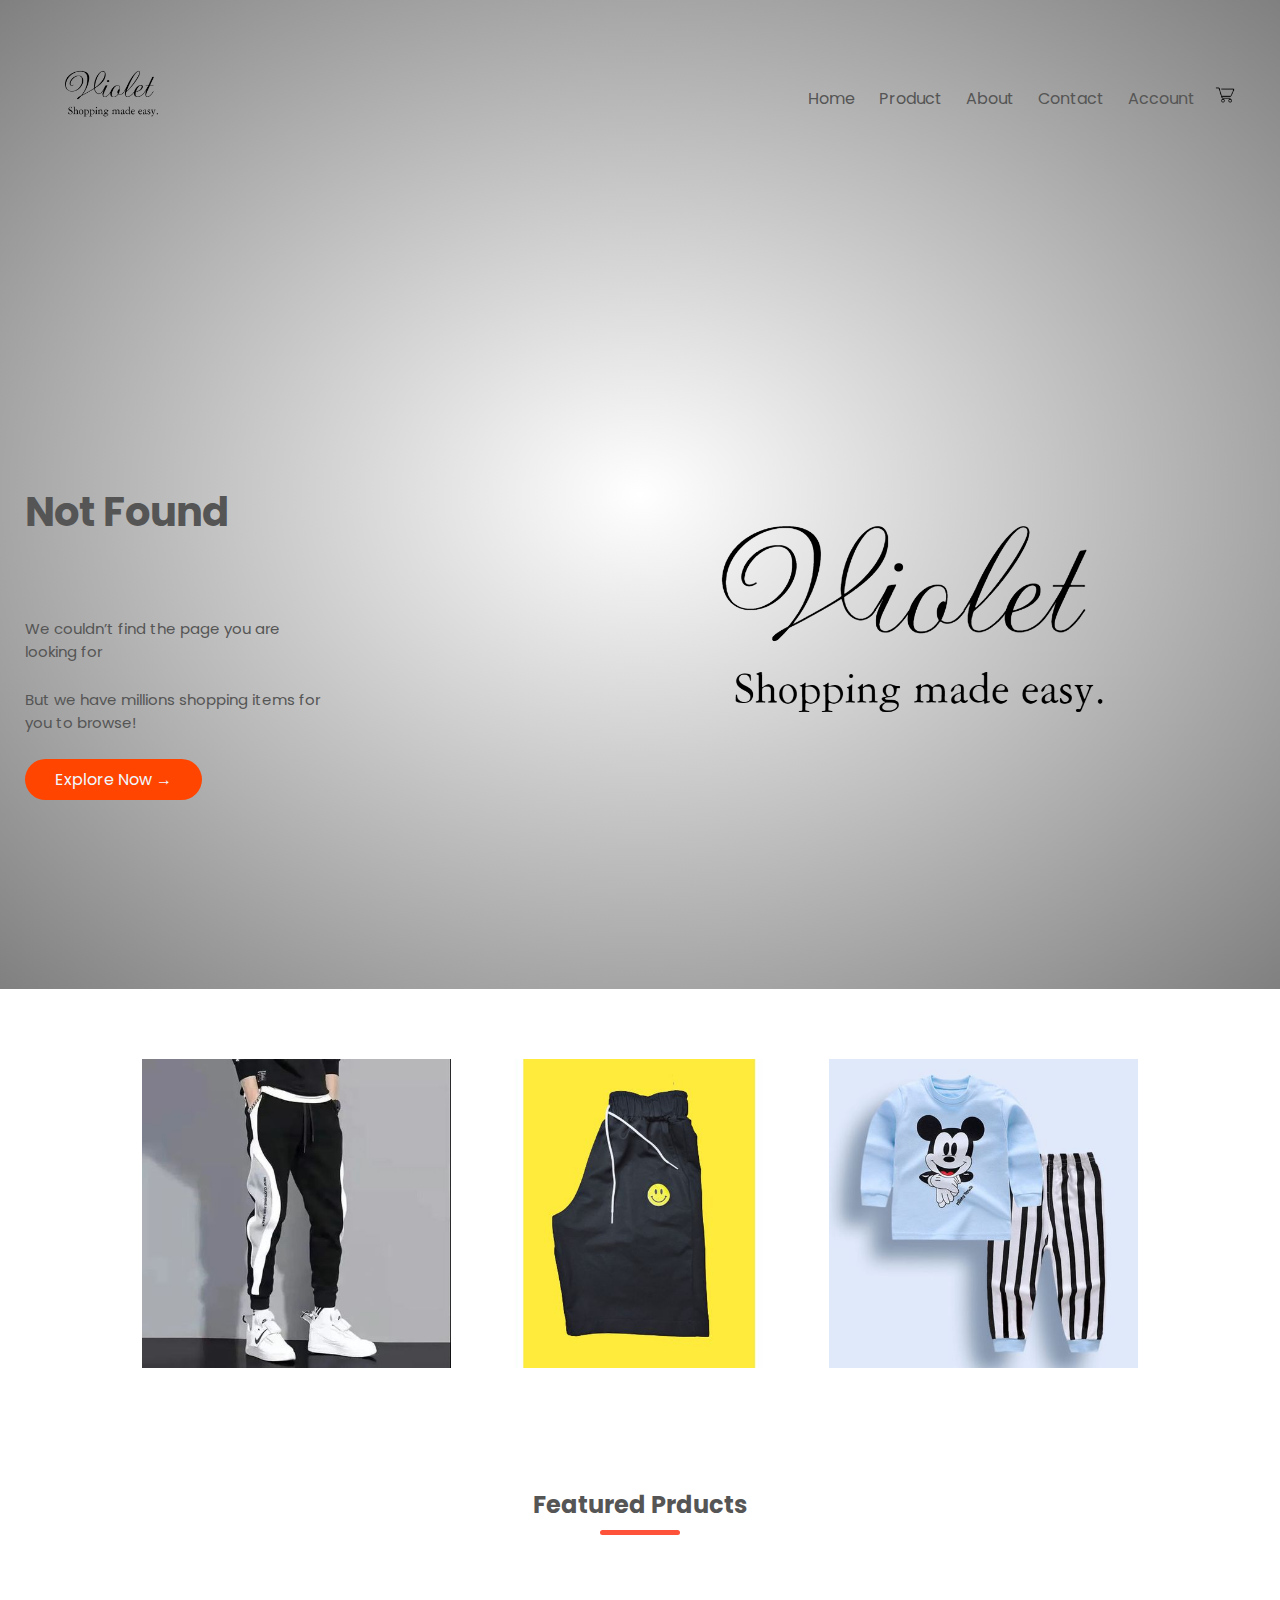
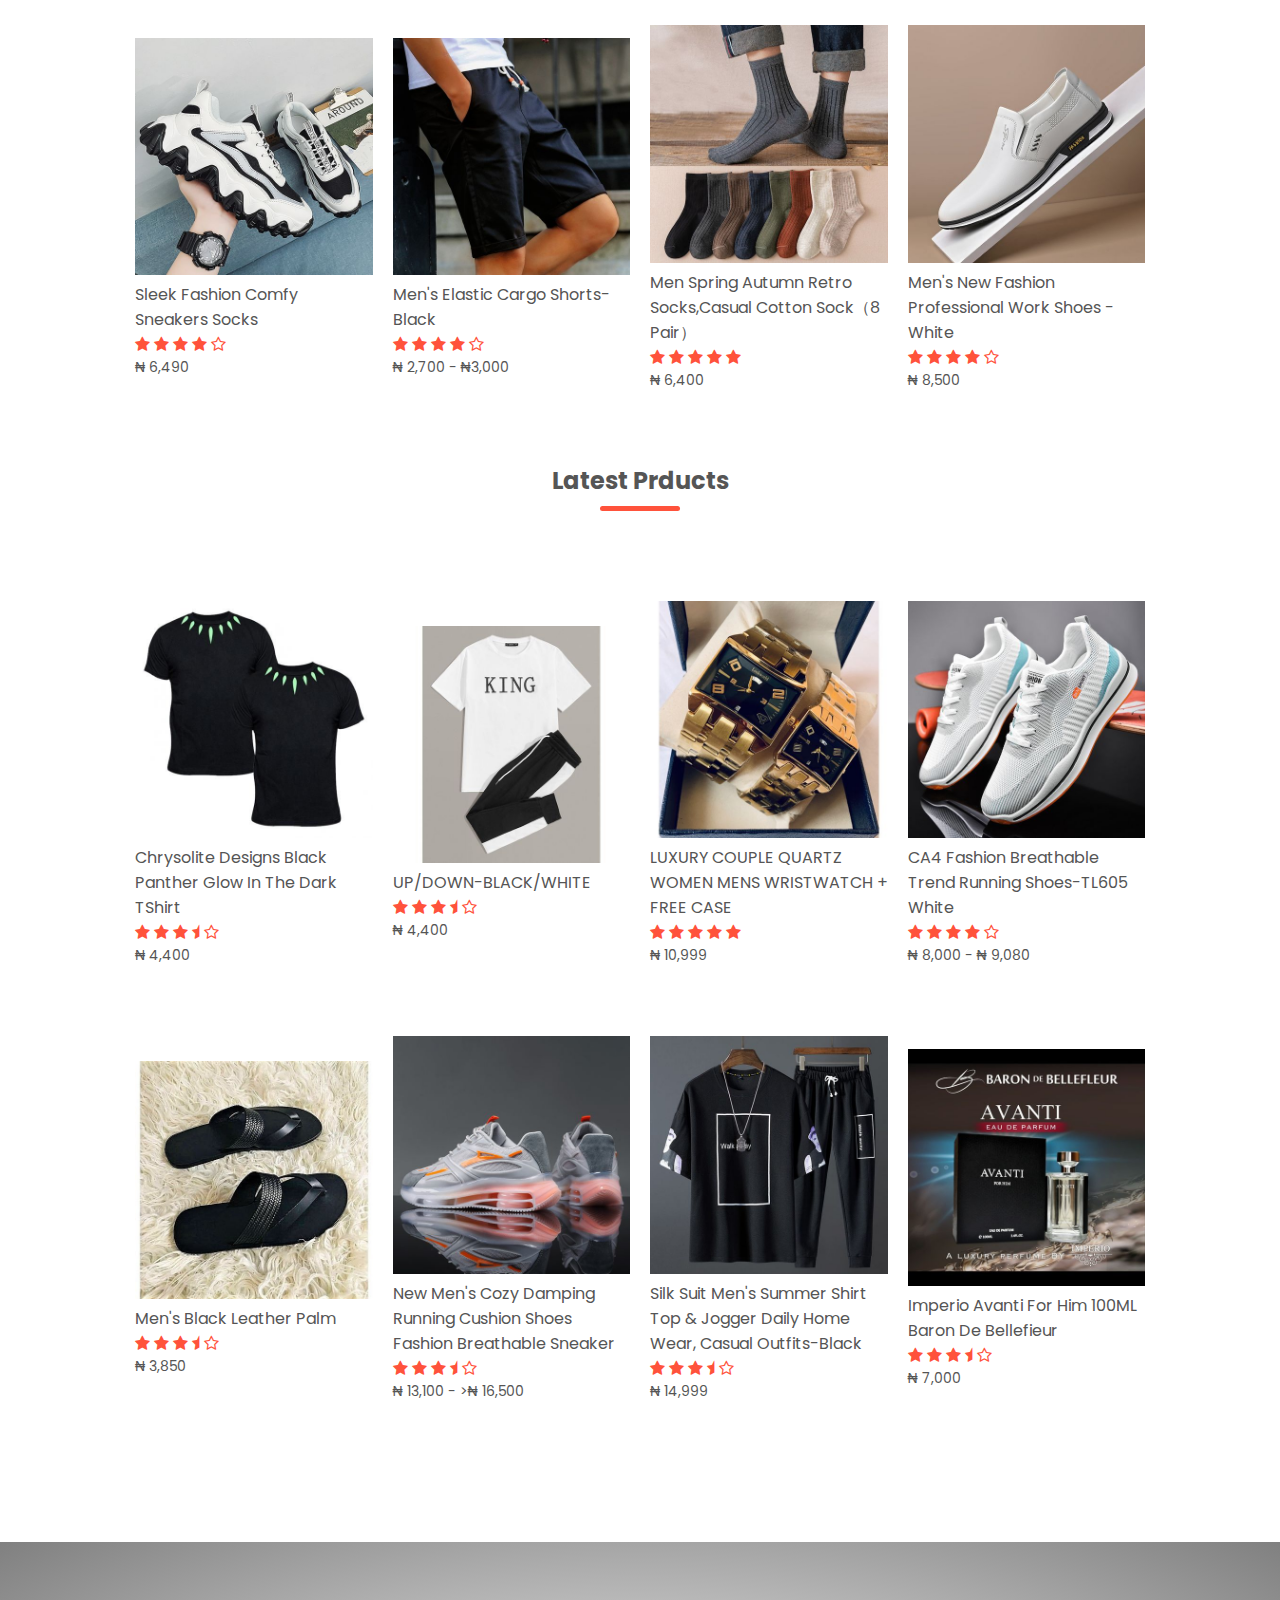
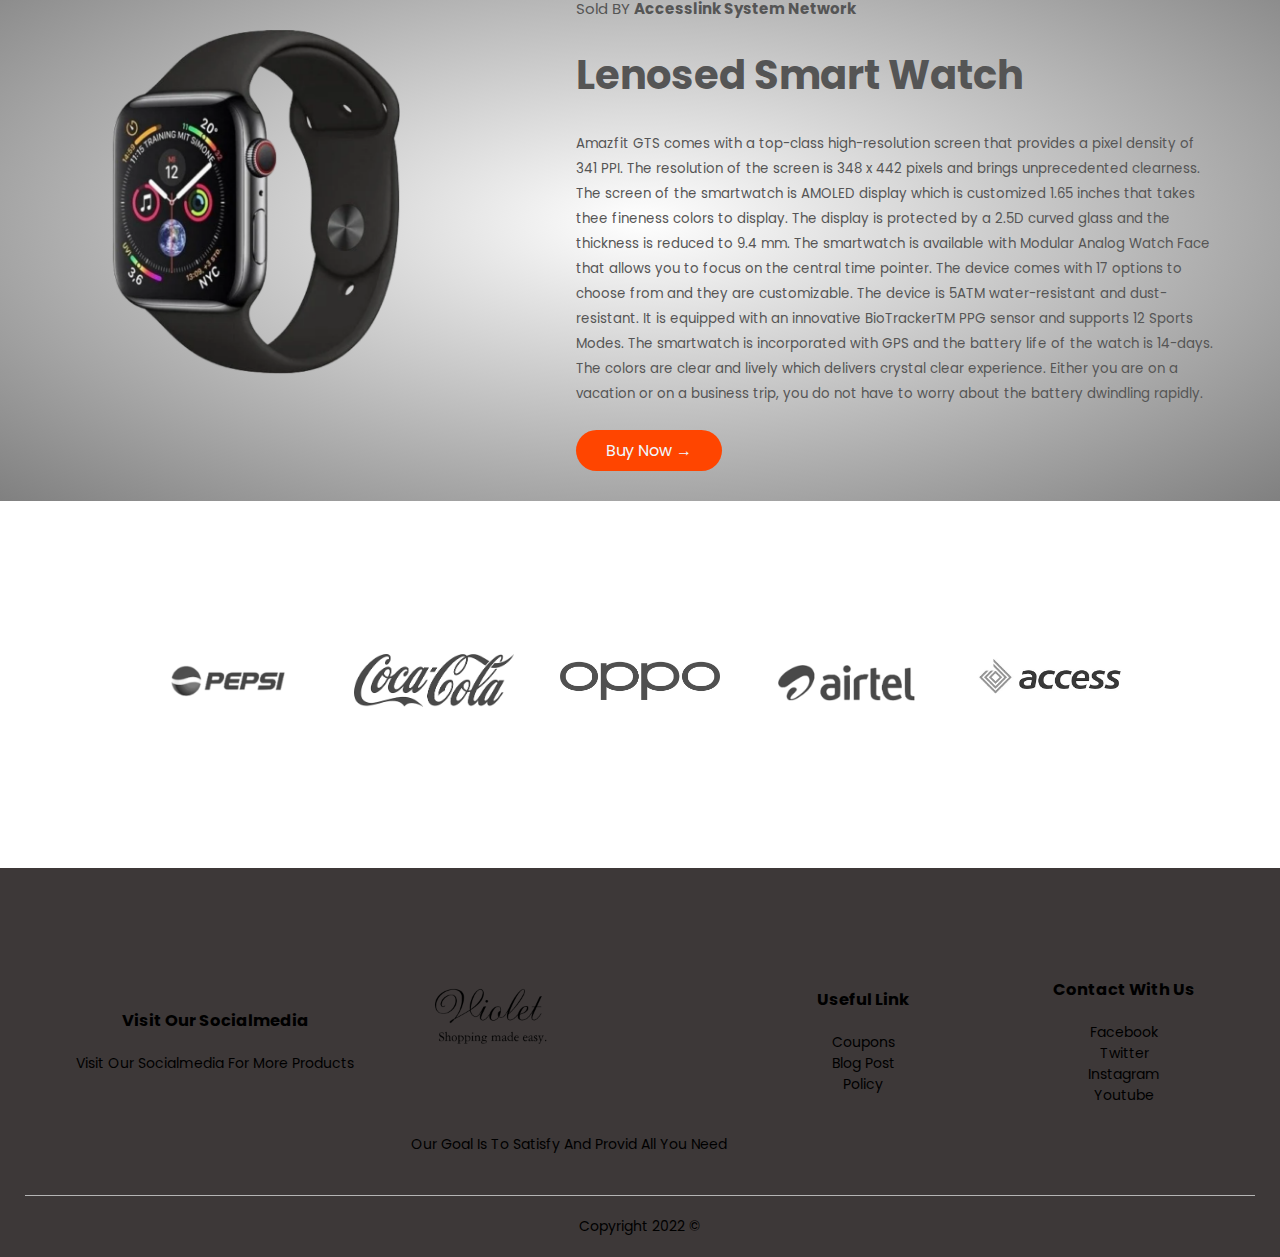
<file: index.html>
<!DOCTYPE html>
<html lang="en">
<head>
   <meta charset="UTF-8">
   <meta name="viewport" content="width-device-width, initial-scale=1.0">
   <meta http-equiv="X-UA-Compatible" content="IE=edge">
   <meta name="viewport" content="width=device-width, initial-scale=1.0">
   <title>Ugbomare Ecommerce</title>
   <link rel="stylesheet" href="style.css">
   <link href="https://fonts.googleapis.com/css2?family=Poppins:wght@100;200;300&display=swap" rel="stylesheet">
   <link rel="stylesheet" href="https://stackpath.bootstrapcdn.com/font-awesome/4.7.0/css/font-awesome.min.css">
</head>
<body>
   <!---------------------------------------------Logo------------------------------------------------->
   <div class="header">
   <div class="container">
      <div class="navbar">
         <div class="logo">
            <img src="./pics/violet.png" width="150px">
         </div>
         <!--------------------------------------- Menu------------------------------------------------->
         <nav>
            <ul id="menutoggle()">
               <li><a href="">Home</a></li>
               <li><a href="product.html">Product</a></li>
               <li><a href="">About</a></li>
               <li><a href="">Contact</a></li>
               <li><a href="./account.html">Account</a></li>
            </ul>
         </nav>
         <a href="./cart.html"><img src="./pics/Web_Photo_Editor.png" width="20px" height="20px"></a>
         <a href="./"><img src="./pics/menu.png" class="menu-icon" onclick="menutoggle()"></a>
         
      </div>
      <!--------------------------------------------body--------------------------------------------------->
      <div class="row">
         <div class="col-2">
            <h1>Not Found</h1> <br><h4>We couldn’t find the page you are <br> looking for</h4>
            <p>But we have millions shopping items for <br> you to browse!</p>
            <a href="#" class="btn">Explore Now &#8594;</a>
         </div>
         <div class="col-2">
            <img src="./pics/violet.png" width="400">
         </div>
      </div>
   </div>
   </div>
   <!----------------------------------------featured categories--------------------------------------------->
   <div class="categories">
      <div class="small-container">
      <div class="row">
         <div class="col-3">
            <img src="./pics/1.jpg">
         </div>
         <div class="col-3">
            <img src="./pics/2 (1).jpg">
         </div>
         <div class="col-3">
            <img src="./pics/3.jpg">
         </div>
      </div>
      </div>
   </div>
   <!---------------------------------------featured products-------------------------------------------------->
   <div class="small-container">
      <h2 class="title">Featured Prducts</h2>
      <div class="row">
         <div class="col-4">
            <img src="/pics/shoe 3.jpg">
            <h4>Sleek Fashion Comfy Sneakers Socks</h4>
            <div class="rating">
               <i class="fa fa-star"></i>
               <i class="fa fa-star"></i>
               <i class="fa fa-star"></i>
               <i class="fa fa-star"></i>
               <i class="fa fa-star-o"></i>
            </div>
            <p>₦ 6,490</p>
         </div>
         <div class="col-4">
            <img src="/pics/short.jpg">
            <h4>Men's Elastic Cargo Shorts- Black</h4>
            <div class="rating">
               <i class="fa fa-star"></i>
               <i class="fa fa-star"></i>
               <i class="fa fa-star"></i>
               <i class="fa fa-star"></i>
               <i class="fa fa-star-o"></i>
            </div>
            <p>₦ 2,700 - ₦3,000 </p>
         </div>
         <div class="col-4">
            <img src="/pics/socks.jpg">
            <h4>Men Spring Autumn Retro Socks,Casual Cotton Sock（8 Pair）</h4>
            <div class="rating">
               <i class="fa fa-star"></i>
               <i class="fa fa-star"></i>
               <i class="fa fa-star"></i>
               <i class="fa fa-star"></i>
               <i class="fa fa-star"></i>
            </div>
            <p>₦ 6,400</p>
         </div>
         <div class="col-4">
            <img src="/pics/shoe 2.jpg">
            <h4>Men's New Fashion Professional Work Shoes - White</h4>
            <div class="rating">
               <i class="fa fa-star"></i>
               <i class="fa fa-star"></i>
               <i class="fa fa-star"></i>
               <i class="fa fa-star"></i>
               <i class="fa fa-star-o"></i>
            </div>
            <p>₦ 8,500</p>
         </div>
      </div>
      <!------------------------------------------Lateat Products---------------------------------------------->
      <h2 class="title">Latest Prducts</h2>
      <div class="row">
         <div class="col-4">
            <a href="product_details.html"><img src="/pics/Black.jpg">
            <h4>Chrysolite Designs Black Panther Glow In The Dark TShirt</h4>
            <div class="rating">
               <i class="fa fa-star"></i>
               <i class="fa fa-star"></i>
               <i class="fa fa-star"></i>
               <i class="fa fa-star-half"></i>
               <i class="fa fa-star-o"></i>
            </div>
            <p>₦ 4,400</p>
            </a>
         </div>
         <div class="col-4">
            <img src="/pics/up and down.jpg">
            <h4>UP/DOWN-BLACK/WHITE</h4>
            <div class="rating">
               <i class="fa fa-star"></i>
               <i class="fa fa-star"></i>
               <i class="fa fa-star"></i>
               <i class="fa fa-star-half"></i>
               <i class="fa fa-star-o"></i>
            </div>
            <p>₦ 4,400</p>
         </div>
         <div class="col-4">
            <img src="/pics/watch.jpg">
            <h4>LUXURY COUPLE QUARTZ WOMEN MENS WRISTWATCH + FREE CASE</h4>
            <div class="rating">
               <i class="fa fa-star"></i>
               <i class="fa fa-star"></i>
               <i class="fa fa-star"></i>
               <i class="fa fa-star"></i>
               <i class="fa fa-star"></i>
            </div>
            <p>₦ 10,999</p>
         </div>
         <div class="col-4">
            <img src="/pics/shoe 1.jpg">
            <h4>CA4 Fashion Breathable Trend Running Shoes-TL605 White</h4>
            <div class="rating">
               <i class="fa fa-star"></i>
               <i class="fa fa-star"></i>
               <i class="fa fa-star"></i>
               <i class="fa fa-star"></i>
               <i class="fa fa-star-o"></i>
            </div>
            <p>₦ 8,000 - ₦ 9,080</p>
         </div>
         <div class="row">
            <div class="col-4">
               <img src="/pics/palm.jpg">
               <h4>Men's Black Leather Palm</h4>
               <div class="rating">
                  <i class="fa fa-star"></i>
                  <i class="fa fa-star"></i>
                  <i class="fa fa-star"></i>
                  <i class="fa fa-star-half"></i>
                  <i class="fa fa-star-o"></i>
               </div>
               <p>₦ 3,850</p>
            </div>
            <div class="col-4">
               <img src="/pics/shoe 4.jpg">
               <h4>New Men's Cozy Damping Running Cushion Shoes Fashion Breathable Sneaker</h4>
               <div class="rating">
                  <i class="fa fa-star"></i>
                  <i class="fa fa-star"></i>
                  <i class="fa fa-star"></i>
                  <i class="fa fa-star-half"></i>
                  <i class="fa fa-star-o"></i>
               </div>
               <p>₦ 13,100 - >₦ 16,500</p>
            </div>
            <div class="col-4">
               <img src="/pics/track.jpg">
               <h4>Silk Suit Men's Summer Shirt Top & Jogger Daily Home Wear, Casual Outfits-Black</h4>
               <div class="rating">
                  <i class="fa fa-star"></i>
                  <i class="fa fa-star"></i>
                  <i class="fa fa-star"></i>
                  <i class="fa fa-star-half"></i>
                  <i class="fa fa-star-o"></i>
               </div>
               <p>₦ 14,999</p>
            </div>
            <div class="col-4">
               <img src="/pics/perf.jpg">
               <h4>Imperio Avanti For Him 100ML Baron De Bellefieur</h4>
               <div class="rating">
                  <i class="fa fa-star"></i>
                  <i class="fa fa-star"></i>
                  <i class="fa fa-star"></i>
                  <i class="fa fa-star-half"></i>
                  <i class="fa fa-star-o"></i>
               </div>
               <p>₦ 7,000</p>
            </div>
         </div>
      </div>
   </div>
   <!------------------------------------------------ offer -------------------------------------------------------->
   <div class="offer">
      <div class="row">
         <div class="col-3">
            <img src="./pics/Project .png" width="500" class=".offer-img">
         </div>
         <div class="col-2">
            <p><a href="" class="refer"> Sold BY <b> Accesslink System Network</b></a></p>
            <h1>Lenosed Smart Watch</h1>
            <small>Amazfit GTS comes with a top-class high-resolution screen that provides a pixel density of 341 PPI. The resolution of
            the screen is 348 x 442 pixels and brings unprecedented clearness.
            
            The screen of the smartwatch is AMOLED display which is customized 1.65 inches that takes thee fineness colors to
            display. The display is protected by a 2.5D curved glass and the thickness is reduced to 9.4 mm.
            
            The smartwatch is available with Modular Analog Watch Face that allows you to focus on the central time pointer. The
            device comes with 17 options to choose from and they are customizable.
            
            The device is 5ATM water-resistant and dust-resistant. It is equipped with an innovative BioTrackerTM PPG sensor and
            supports 12 Sports Modes.
            
            The smartwatch is incorporated with GPS and the battery life of the watch is 14-days. The colors are clear and lively
            which delivers crystal clear experience. Either you are on a vacation or on a business trip, you do not have to worry
            about the battery dwindling rapidly.</small> <br><br> 
            <a href="" class="btn">Buy Now &#8594;</a>
         </div>
      </div>
   </div>
   <!-----------------------------------------------Brands------------------------------------------------------------>
   <div class="brands">
      <div class="small-container">
         <div class="row">
            <div class="col-5">
               <img src="./pics/pepsi png.png" width="100">
            </div>
            <div class="col-5">
               <img src="./pics/coca cola.png" width="100">
            </div>
            <div class="col-5">
               <img src="./pics/Oppo-logo.png" width="100">
            </div>
            <div class="col-5">
               <img src="./pics/airtel logo.png" width="100">
            </div>
            <div class="col-5">
               <img src="./pics/acc.png" width="100">
            </div>
         </div>
      </div>
   </div>
   <!----------------------------------------------Footer---------------------------------------------------------->
   <div class="footer">
      <div class="container">
         <div class="row">
            <div class="footer-col-1">
               <h3>Visit Our Socialmedia</h3>
               <p>Visit Our Socialmedia For More Products</p>
            </div>
            <div class="footer-col-2">
               <img src="./pics/violet.png" width="200px">
               <p>Our Goal Is To Satisfy And Provid All You Need</p>
            </div>
            <div class="footer-col-3">
               <h3>Useful Link</h3>
               <ul>
                  <li>Coupons</li>
                  <li>Blog Post</li>
                  <li>Policy</li></ul>
               </div>
            <div class="footer-col-3">
               <h3>Contact With Us</h3> 
               <ul>
                  <li>Facebook</li>
                  <li>Twitter</li>
                  <li>Instagram</li>
                  <li>Youtube</li>
               </ul>
            </div>
         </div>
         <hr>
         <p class="copyright">Copyright 2022 &COPY;</p>
      </div>
   </div>
<!---------------------------------------javascript for toggle menu---------------------------------------------------->
<script src=""></script>
</body>
</html>
</file>
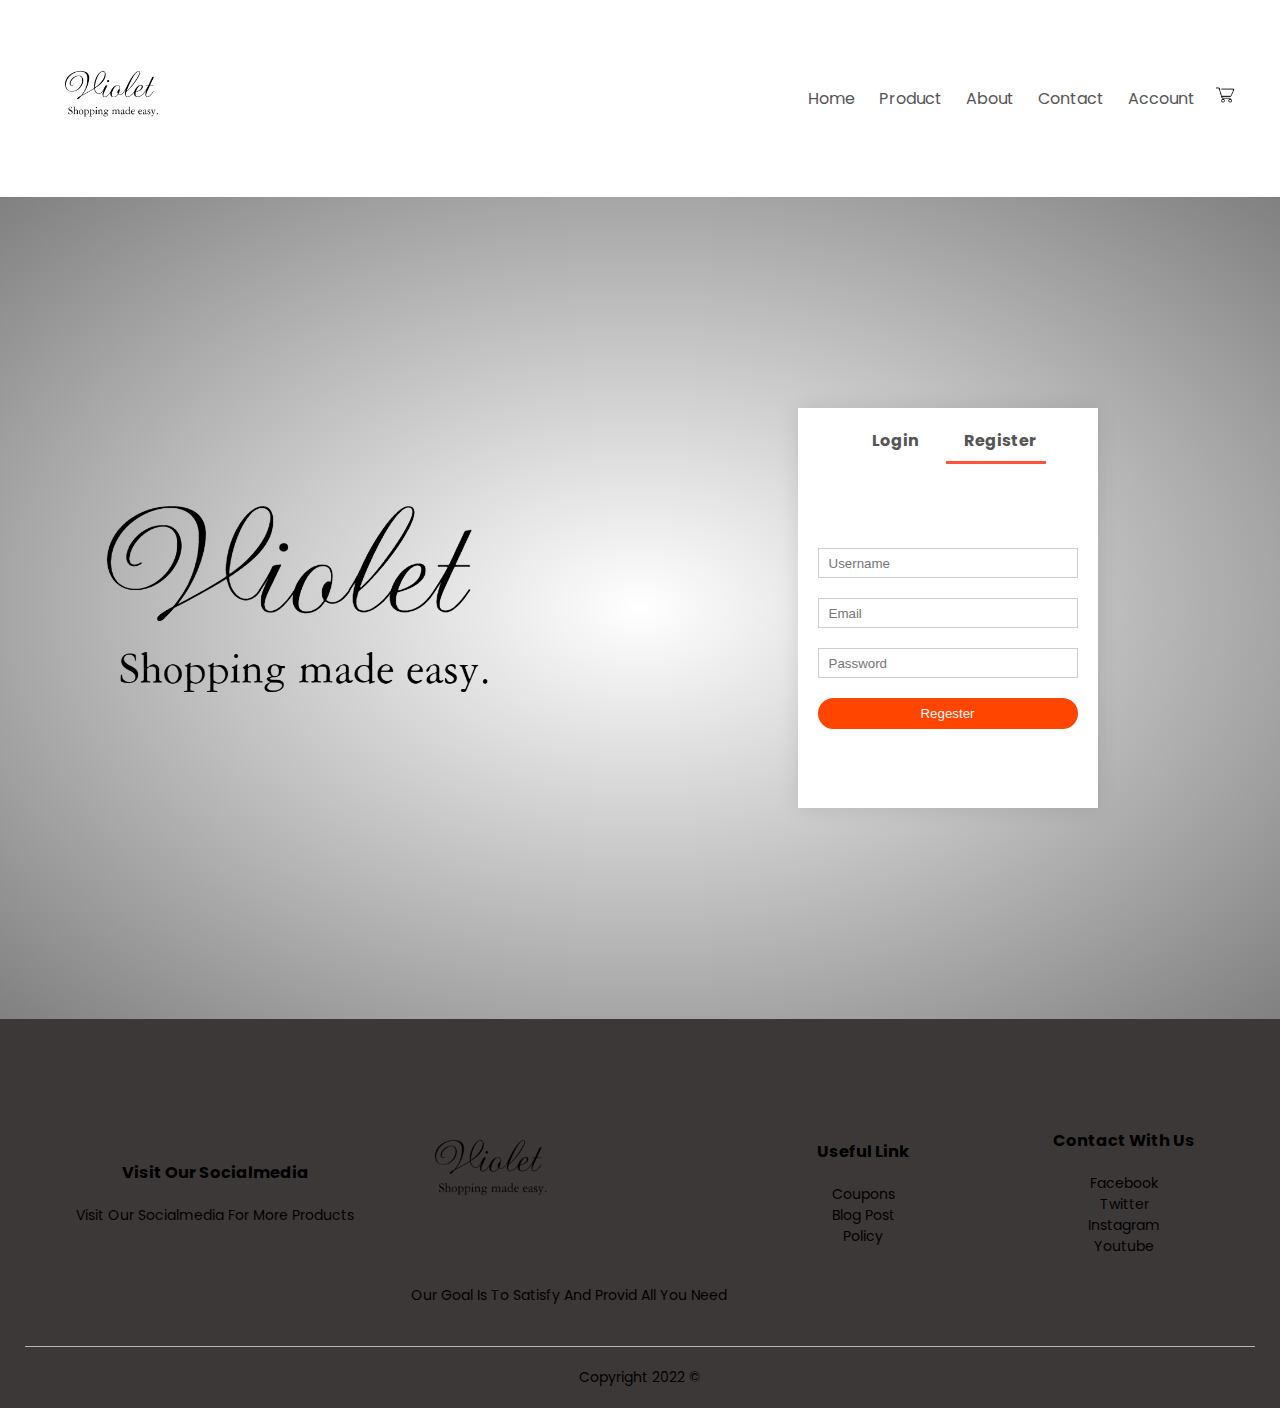
<file: account.html>
<!DOCTYPE html>
<html lang="en">

<head>
  <meta charset="UTF-8">
  <meta name="viewport" content="width-device-width, initial-scale=1.0">
  <meta http-equiv="X-UA-Compatible" content="IE=edge">
  <meta name="viewport" content="width=device-width, initial-scale=1.0">
  <title>All Products- Ugbomare Ecommerce</title>
  <link rel="stylesheet" href="style.css">
  <link href="https://fonts.googleapis.com/css2?family=Poppins:wght@100;200;300&display=swap" rel="stylesheet">
  <link rel="stylesheet" href="https://stackpath.bootstrapcdn.com/font-awesome/4.7.0/css/font-awesome.min.css">
</head>

<body>
  <!------------------------------ Logo ------------------------------------------>
  <div class="container">
    <div class="navbar">
      <div class="logo">
        <img src="./pics/violet.png" width="150px">
      </div>
      <!---------------------------- Menu -------------------------------------------->
      <nav>
        <ul id="MenuItems">
          <li><a href="index.html">Home</a></li>
          <li><a href="product.html">Product</a></li>
          <li><a href="">About</a></li>
          <li><a href="">Contact</a></li>
          <li><a href="">Account</a></li>
        </ul>
      </nav>
      <a href="./cart.html"><img src="./pics/Web_Photo_Editor.png" width="20px" height="20px"></a>
      <a href="./"><img src="./pics/menu.png" class="menu-icon" onclick="menutoggle()"></a>
    </div>
  </div>

    <!----------------------------------- ACCOUNT ------------------------------------------->
  <div class="account-page">
    <div class="container">
      <div class="row">
        <div class="col-2">
          <img src="./pics/violet.png" width="100%">
        </div>
        <div class="col-2">
          <div class="form-container">
            <div class="form-btn">
              <span onclick="login()">Login</span>
              <span onclick="register()">Register</span>
              <hr id="Indicator">
            </div>
            <form id="LoginForm">
              <input type="text" placeholder="Username">
              <input type="password" placeholder="Password">
              <button type="submit" class="btn">Login</button>
              <a href="">Forgot Password</a>
            
            </form>
            <form id="RegForm">
              <input type="text" placeholder="Username">
              <input type="email" placeholder="Email">
              <input type="password" placeholder="Password">
              <button type="submit" class="btn">Regester</button>
            
            </form>
          </div>
        </div>
      </div>
    </div>
  </div>







  <!----------------------------------- Footer ------------------------------------------->
  <div class="footer">
    <div class="container">
      <div class="row">
        <div class="footer-col-1">
          <h3>Visit Our Socialmedia</h3>
          <p>Visit Our Socialmedia For More Products</p>
        </div>
        <div class="footer-col-2">
          <img src="./pics/violet.png" width="200px">
          <p>Our Goal Is To Satisfy And Provid All You Need</p>
        </div>
        <div class="footer-col-3">
          <h3>Useful Link</h3>
          <ul>
            <li>Coupons</li>
            <li>Blog Post</li>
            <li>Policy</li>
          </ul>
        </div>
        <div class="footer-col-3">
          <h3>Contact With Us</h3>
          <ul>
            <li>Facebook</li>
            <li>Twitter</li>
            <li>Instagram</li>
            <li>Youtube</li>
          </ul>
        </div>
      </div>
      <hr>
      <p class="copyright">Copyright 2022 &COPY;</p>
    </div>
  </div>
  <!---------------------------------- javascript for toggle menu --------------------------------->
  <script>
    var MenuItems = document.getElementById("MenuItems");

    MenuItems.style.maxHeight = "0px";

    function menutoggle() {
      if (MenuItems.style.maxHeight == "0px") {
        MenuItems.style.maxHeight = "200px";
      }
      else {
        MenuItems.style.maxHeight = "0px"
      }
    }
  </script>




<script>
  var LoginForm = document.getElementById("LoginForm");
  var RegForm = document.getElementById("RegForm");
  var Indicator = document.getElementById("Indicator");
      
      function register() {
        RegForm.style.transform = "translateX(0px)"
        LoginForm.style.transform = "translateX(0px)"
        Indicator.style.transform = "translateX(100px)"
      }
      function login() {
        RegForm.style.transform = "translateX(300px)"
        LoginForm.style.transform = "translateX(300px)"
        Indicator.style.transform = "translateX(0px)"
      }
        
</script>
</body>

</html>
</file>
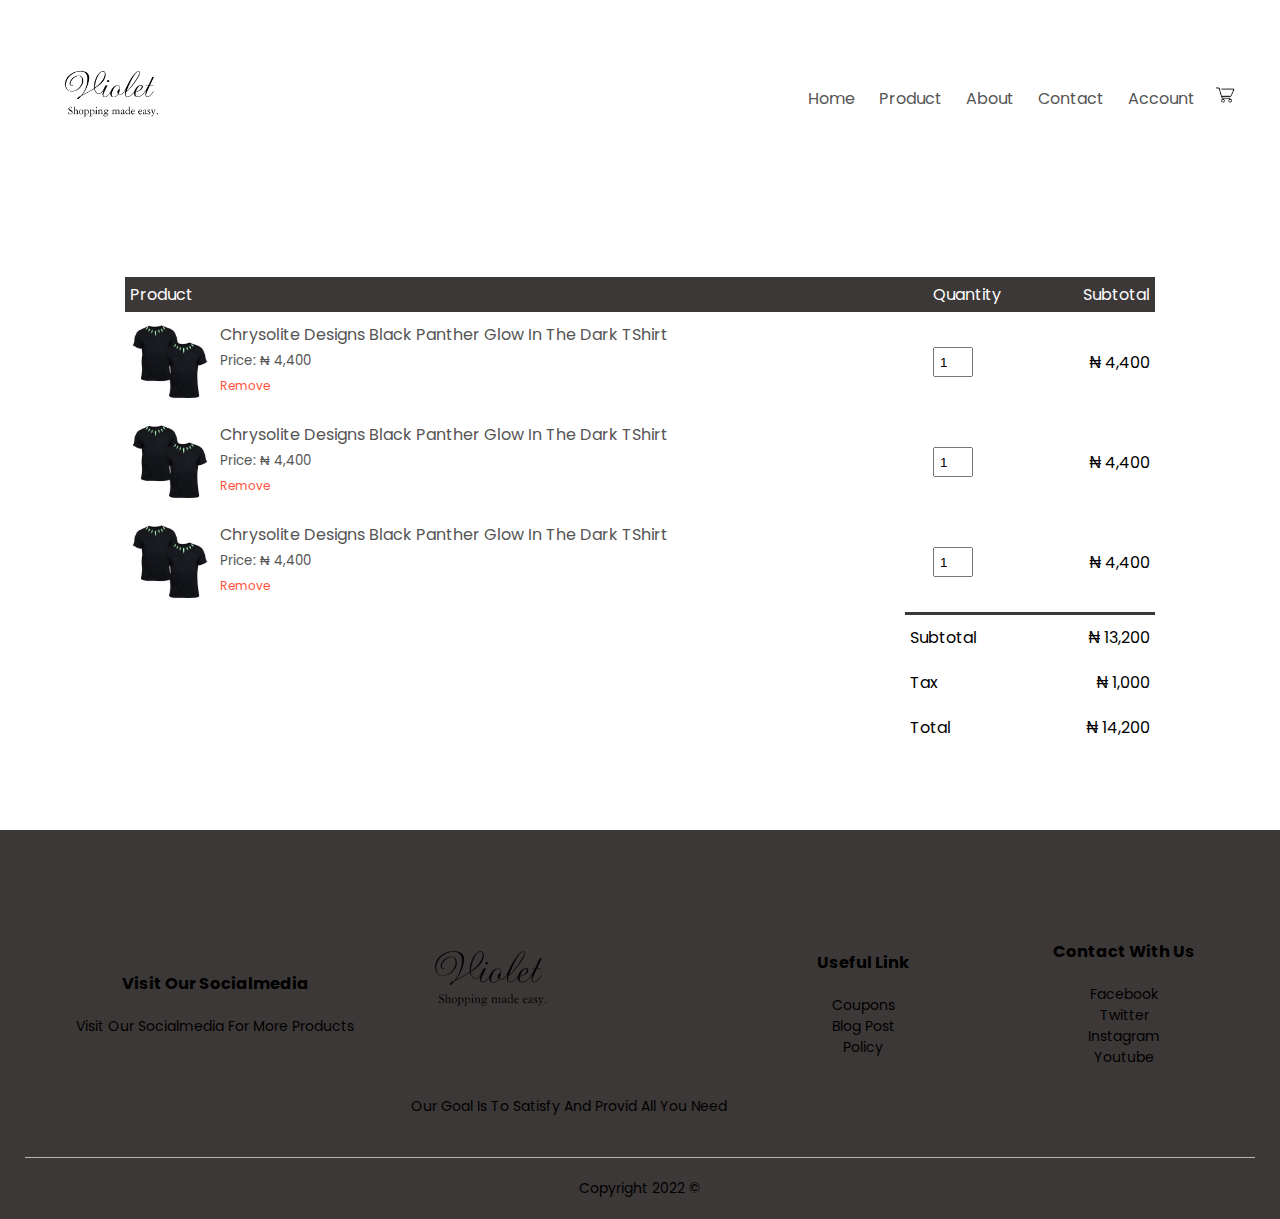
<file: cart.html>
<!DOCTYPE html>
<html lang="en">

<head>
  <meta charset="UTF-8">
  <meta name="viewport" content="width-device-width, initial-scale=1.0">
  <meta http-equiv="X-UA-Compatible" content="IE=edge">
  <meta name="viewport" content="width=device-width, initial-scale=1.0">
  <title>All Products- Ugbomare Ecommerce</title>
  <link rel="stylesheet" href="style.css">
  <link href="https://fonts.googleapis.com/css2?family=Poppins:wght@100;200;300&display=swap" rel="stylesheet">
  <link rel="stylesheet" href="https://stackpath.bootstrapcdn.com/font-awesome/4.7.0/css/font-awesome.min.css">
</head>

<body>
  <!------------------------------ Logo ------------------------------------------>
  <div class="container">
    <div class="navbar">
      <div class="logo">
        <img src="./pics/violet.png" width="150px">
      </div>
      <!---------------------------- Menu -------------------------------------------->
      <nav>
        <ul id="MenuItems">
          <li><a href="index.html">Home</a></li>
          <li><a href="product.html">Product</a></li>
          <li><a href="">About</a></li>
          <li><a href="">Contact</a></li>
          <li><a href="./account.html">Account</a></li>
        </ul>
      </nav>
      <a href="./cart.html"><img src="./pics/Web_Photo_Editor.png" width="20px" height="20px"></a>
      <a href="./"><img src="./pics/menu.png" class="menu-icon" onclick="menutoggle()"></a>
    </div>
  </div>

    <!----------------------------------- Cart Items Details ------------------------------------------->
  <div class="small-container cart-page">
    <table>
      <tr>
        <th>Product</th>
        <th>Quantity</th>
        <th>Subtotal</th>
      </tr>
      <tr>
        <td>
          <div class="cart-info">
            <img src="./pics/Black.jpg">
            <div>
              <p>Chrysolite Designs Black Panther Glow In The Dark TShirt</p>
              <small>Price: ₦ 4,400</small>
              <br>
              <a href="">Remove</a>
            </div>
          </div>
        </td>
        <td><input type="number" value="1"></td>
        <td>₦ 4,400</td>
      </tr>
      <tr>
        <td>
          <div class="cart-info">
            <img src="./pics/Black.jpg">
            <div>
              <p>Chrysolite Designs Black Panther Glow In The Dark TShirt</p>
              <small>Price: ₦ 4,400</small>
              <br>
              <a href="">Remove</a>
            </div>
          </div>
        </td>
        <td><input type="number" value="1"></td>
        <td>₦ 4,400</td>
      </tr>
      <tr>
        <td>
          <div class="cart-info">
            <img src="./pics/Black.jpg">
            <div>
              <p>Chrysolite Designs Black Panther Glow In The Dark TShirt</p>
              <small>Price: ₦ 4,400</small>
              <br>
              <a href="">Remove</a>
            </div>
          </div>
        </td>
        <td><input type="number" value="1"></td>
        <td>₦ 4,400</td>
      </tr>
    </table>
    <div class="total-price">
      <table>
        <tr>
          <td>Subtotal</td>
          <td>₦ 13,200</td>
        </tr>
        <tr>
          <td>Tax</td>
          <td>₦ 1,000</td>
        </tr>
        <tr>
          <td>Total</td>
          <td>₦ 14,200</td>
        </tr>
      </table>
    </div>
  </div>

    <!----------------------------------- Footer ------------------------------------------->
    <div class="footer">
      <div class="container">
        <div class="row">
          <div class="footer-col-1">
            <h3>Visit Our Socialmedia</h3>
            <p>Visit Our Socialmedia For More Products</p>
          </div>
          <div class="footer-col-2">
            <img src="./pics/violet.png" width="200px">
            <p>Our Goal Is To Satisfy And Provid All You Need</p>
          </div>
          <div class="footer-col-3">
            <h3>Useful Link</h3>
            <ul>
              <li>Coupons</li>
              <li>Blog Post</li>
              <li>Policy</li>
            </ul>
          </div>
          <div class="footer-col-3">
            <h3>Contact With Us</h3>
            <ul>
              <li>Facebook</li>
              <li>Twitter</li>
              <li>Instagram</li>
              <li>Youtube</li>
            </ul>
          </div>
        </div>
        <hr>
        <p class="copyright">Copyright 2022 &COPY;</p>
      </div>
    </div>
    <!---------------------------------- javascript for toggle menu --------------------------------->
    <script>
      var MenuItems = document.getElementById("MenuItems");

      MenuItems.style.maxHeight = "0px";

      function menutoggle() {
        if (MenuItems.style.maxHeight == "0px") {
          MenuItems.style.maxHeight = "200px";
        }
        else {
          MenuItems.style.maxHeight = "0px"
        }
      }
    </script>
</body>

</html>
</file>
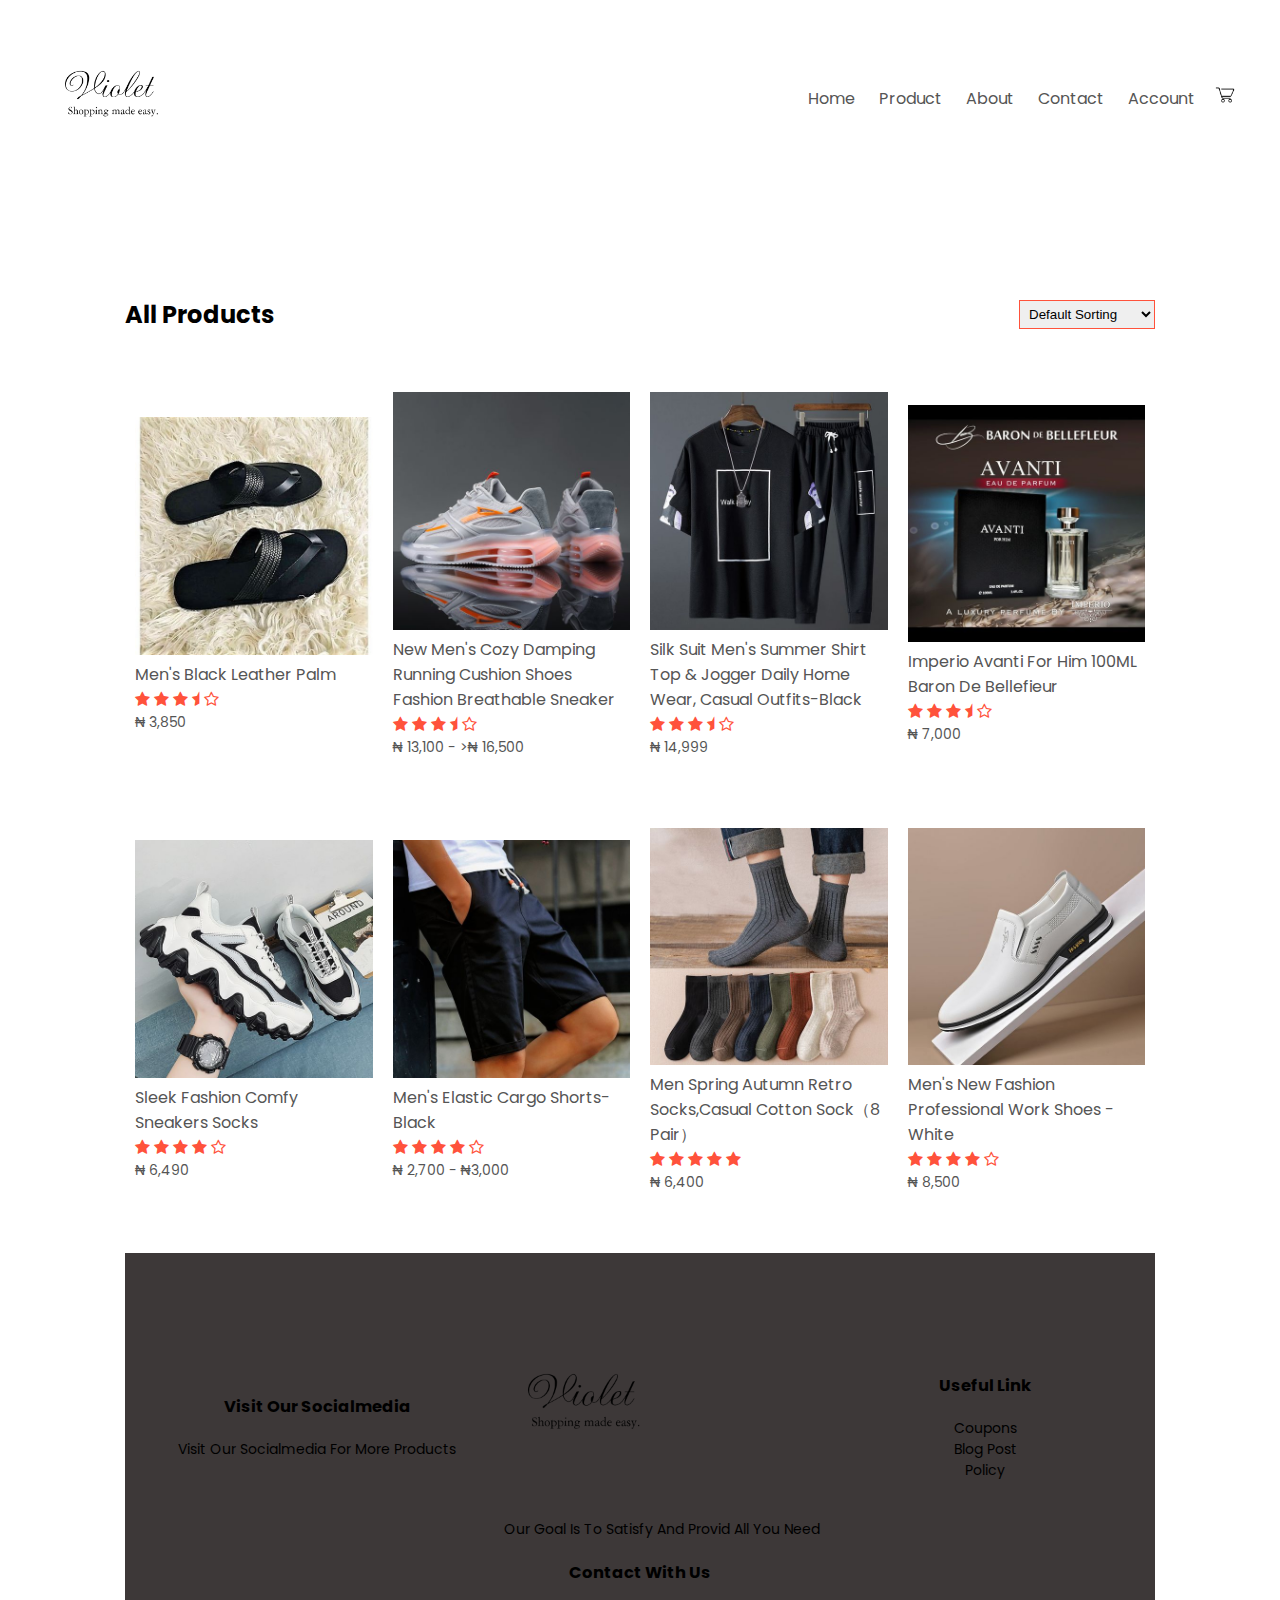
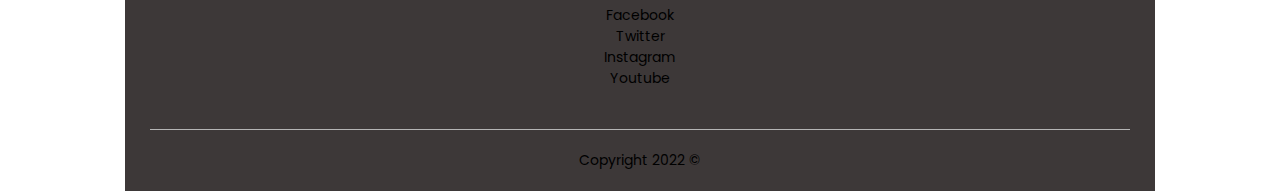
<file: product.html>
<!DOCTYPE html>
<html lang="en">
<head>
   <meta charset="UTF-8">
   <meta name="viewport" content="width-device-width, initial-scale=1.0">
   <meta http-equiv="X-UA-Compatible" content="IE=edge">
   <meta name="viewport" content="width=device-width, initial-scale=1.0">
   <title>All Products- Ugbomare Ecommerce</title>
   <link rel="stylesheet" href="style.css">
   <link href="https://fonts.googleapis.com/css2?family=Poppins:wght@100;200;300&display=swap" rel="stylesheet">
   <link rel="stylesheet" href="https://stackpath.bootstrapcdn.com/font-awesome/4.7.0/css/font-awesome.min.css">
</head>
<body>
<!------------------------------ Logo ------------------------------------------>
   <div class="container">
   <div class="navbar">
   <div class="logo">
      <img src="./pics/violet.png" width="150px">
   </div>
<!---------------------------- Menu -------------------------------------------->
   <nav>
      <ul id="MenuItems">
      <li><a href="index.html">Home</a></li>
      <li><a href="product.html">Product</a></li>
      <li><a href="">About</a></li>
      <li><a href="">Contact</a></li>
      <li><a href="./account.html">Account</a></li>
      </ul>
   </nav>
   <a href="./cart.html"><img src="./pics/Web_Photo_Editor.png" width="20px" height="20px"></a>
   <img src="./pics/menu.png" class="menu-icon" onclick="menutoggle()">
   </div>
   </div>
<!----------------------------- featured products ---------------------------------->
   <div class="small-container">
   <div class=" row row-2">
   <h2>All Products</h2>
   <select>
   <option>Default Sorting</option>
   <option>Sort by price</option>
   <option>Sort by popularity</option>
   <option>Sort by rating</option>
   <option>Sort by sale</option>
   </select>
   </div>
      <div class="row">
         <div class="col-4">
            <img src="/pics/palm.jpg">
            <h4>Men's Black Leather Palm</h4>
            <div class="rating">
            <i class="fa fa-star"></i>
            <i class="fa fa-star"></i>
            <i class="fa fa-star"></i>
            <i class="fa fa-star-half"></i>
            <i class="fa fa-star-o"></i>
            </div>
            <p>₦ 3,850</p>
         </div>
         <div class="col-4">
            <img src="/pics/shoe 4.jpg">
            <h4>New Men's Cozy Damping Running Cushion Shoes Fashion Breathable Sneaker</h4>
            <div class="rating">
               <i class="fa fa-star"></i>
               <i class="fa fa-star"></i>
               <i class="fa fa-star"></i>
               <i class="fa fa-star-half"></i>
               <i class="fa fa-star-o"></i>
            </div>
            <p>₦ 13,100 - >₦ 16,500</p>
         </div>
            <div class="col-4">
               <img src="/pics/track.jpg">
               <h4>Silk Suit Men's Summer Shirt Top & Jogger Daily Home Wear, Casual Outfits-Black</h4>
               <div class="rating">
                  <i class="fa fa-star"></i>
                  <i class="fa fa-star"></i>
                  <i class="fa fa-star"></i>
                  <i class="fa fa-star-half"></i>
                  <i class="fa fa-star-o"></i>
               </div>
               <p>₦ 14,999</p>
            </div>
            <div class="col-4">
               <img src="/pics/perf.jpg">
               <h4>Imperio Avanti For Him 100ML Baron De Bellefieur</h4>
               <div class="rating">
                  <i class="fa fa-star"></i>
                  <i class="fa fa-star"></i>
                  <i class="fa fa-star"></i>
                  <i class="fa fa-star-half"></i>
                  <i class="fa fa-star-o"></i>
               </div>
               <p>₦ 7,000</p>
            </div>
         </div>
   <div class="row">
   <div class="col-4">
      <img src="/pics/shoe 3.jpg">
      <h4>Sleek Fashion Comfy Sneakers Socks</h4>
      <div class="rating">
         <i class="fa fa-star"></i>
         <i class="fa fa-star"></i>
         <i class="fa fa-star"></i>
         <i class="fa fa-star"></i>
         <i class="fa fa-star-o"></i>
      </div>
      <p>₦ 6,490</p>
   </div>
   <div class="col-4">
      <img src="/pics/short.jpg">
      <h4>Men's Elastic Cargo Shorts- Black</h4>
      <div class="rating">
         <i class="fa fa-star"></i>
         <i class="fa fa-star"></i>
         <i class="fa fa-star"></i>
         <i class="fa fa-star"></i>
         <i class="fa fa-star-o"></i>
      </div>
      <p>₦ 2,700 - ₦3,000 </p>
   </div>
   <div class="col-4">
      <img src="/pics/socks.jpg">
      <h4>Men Spring Autumn Retro Socks,Casual Cotton Sock（8 Pair）</h4>
      <div class="rating">
         <i class="fa fa-star"></i>
         <i class="fa fa-star"></i>
         <i class="fa fa-star"></i>
         <i class="fa fa-star"></i>
         <i class="fa fa-star"></i>
      </div>
      <p>₦ 6,400</p>
   </div>
   <div class="col-4">
      <img src="/pics/shoe 2.jpg">
      <h4>Men's New Fashion Professional Work Shoes - White</h4>
      <div class="rating">
         <i class="fa fa-star"></i>
         <i class="fa fa-star"></i>
         <i class="fa fa-star"></i>
         <i class="fa fa-star"></i>
         <i class="fa fa-star-o"></i>
      </div>
      <p>₦ 8,500</p>
   </div>
   </div>
<!----------------------------------- Footer ------------------------------------------->
   <div class="footer">
      <div class="container">
         <div class="row">
            <div class="footer-col-1">
               <h3>Visit Our Socialmedia</h3>
               <p>Visit Our Socialmedia For More Products</p>
            </div>
         <div class="footer-col-2">
            <img src="./pics/violet.png" width="200px">
            <p>Our Goal Is To Satisfy And Provid All You Need</p>
         </div>
      <div class="footer-col-3">
         <h3>Useful Link</h3>
         <ul>
            <li>Coupons</li>
            <li>Blog Post</li>
            <li>Policy</li>
         </ul>
      </div>
      <div class="footer-col-3">
         <h3>Contact With Us</h3>
         <ul>
            <li>Facebook</li>
            <li>Twitter</li>
            <li>Instagram</li>
            <li>Youtube</li>
         </ul>
      </div>
   </div>
   <hr>
   <p class="copyright">Copyright 2022 &COPY;</p>
      </div>
   </div>
<!---------------------------------- javascript for toggle menu --------------------------------->
   <script>
         var MenuItems = document.getElementById("MenuItems");

         MenuItems.style.maxHeight = "0px";

         function menutoggle(){
   if (MenuItems.style.maxHeight == "0px") 
   {
            MenuItems.style.maxHeight = "200px"; 
   }
   else
      {
         MenuItems.style.maxHeight = "0px"
   }
}
   </script>
</body>
</html>
</file>
<file: style.css>
*{
  margin: 0;
  padding: 0;
  box-sizing: border-box;
}
body{
  font-family: 'Poppins', sans-serif;
}
/************************************** logo And Menu ******************************************/
.navbar{
  display: flex;
  align-items: center;
  padding: 20px;
}
nav{
  flex: 1;
  text-align: right;
}
nav ul{
  display: inline-block;
  list-style-type: none;
}
nav ul li{
  display: inline-block;
  margin-right: 20px;
}
a{
  text-decoration: none;
  color: #555;
}
p{
  color: #555;
}
.container{
  max-width: 1300px;
  margin: auto;
  padding-left: 25px;
  padding-right: 25px;
}
/****************************************** Body **********************************************/
.row{
  display: flex;
  align-items: center;
  flex-wrap: wrap;
  justify-content: space-around;
}
.col-2{
  flex-basis: 50%;
  min-width: 300px;
  align-items: center;
  color: #555;
}
.col-2 img{
  min-width: 100%;
  padding: 50px 0;
  align-items: center;
  color: #555;
}
.col-2 h1{
  font-size: 40px;
  line-height: 60px;
  margin: 25px 0;
}
.col-2 h4{
  font-size: 15px;
  margin: 25px 0;
}
.col-2 p{
  font-size: 15px;
  margin: 25px 0;
}
.btn{
  display: inline-block;
  background: orangered;
  color: aliceblue;
  padding: 8px 30px;
  margin: 0px 0;
  border-radius: 40px;
  transition: back ground 0.5s;
}
.btn:hover{
  background: #563434;
}
.header{
  background: radial-gradient(#fff,
    gray);
}
.header .row{
  margin-top: 70px;
}
.categories{
  margin: 70px 0; 
}
.col-3{
  flex-basis: 30%;
  min-width: 250px;
  margin-bottom: 30px;
}
/******************************************** featured product ***************************************************/
.col-3 img{
  width: 100%;
}
.small-container{
  max-width: 1080px;
  margin: auto;
  padding-left: 25px;
  padding-right: 25px;
  size: 100%;
}
.col-4{
  flex-basis: 25%;
  padding: 10px;
  min-width: 200px;
  margin-bottom: 50px;
  transition: transform 0.5s;
}
.col-4 img{
  width: 100%;
}
/************************************************ title **********************************************************/
.title{
  text-align: center;
  margin: 0 auto 80px;
  position: relative;
  line-height: 60px;
  color: #555;
}
.title::after{
  content: '';
  background: #ff523b;
  width: 80px;
  height: 5px;
  border-radius: 5px;
  position: absolute;
  bottom: 0;
  left: 50%;
  transform: translate(-50%);
}
h4{
  color: #555;
  font-weight: normal;
}
.col-4 p{
  font-size: 14px;
}
.rating .fa{
  color: #ff523b;
}
.col-4:hover{
  transform: translateY(-5px);
}
/************************************************ offer **********************************************************/
.offer{
  background: radial-gradient(#fff,gray);
  margin-top: 80px;
  padding: 30px 0;
}
.col-2 .offer-img{
  padding: 50px;
}
small{
  color: #555;
}
/*********************************************** Brands ********************************************************/
.brands{
  margin: 100px auto;
}
.col-5{
  width: 160px;
}
.col-5 img{
  width: 100%;
  cursor: pointer;
  filter: grayscale(100%);
}
.col-5 img:hover{
  filter: grayscale(0);
}
/******************************************** Footer *********************************************************/
.footer{
  background: #3D3838;
  color: black;
  font-size: 14px;
  padding: 60px 0 20px;
}
.footer p{
  color: black;
}
.footer h3{

  margin-bottom: 20px;
}
.footer-col-1, .footer-col-2, .footer-col-3, .footer-col-4{
  min-width: 250px;
  padding-bottom: 20px;
}
.footer-col-1{
  flex-basis: 30%;
  text-align: center;
}
.footer-col-2 img{
  width: 180px;
  margin-bottom: 20px;
}
.footer-col-3, .footer-col-4{
  flex-basis: 12%;
  text-align: center;
}
ul{
  list-style-type: none;
}
.footer hr{
  border: none;
  background: #b5b5b5;
  height: 1px;
  margin: 20px 0;
}
.copyright{
  text-align: center;
}
.menu-icon{
  width: 28px;
  margin-left: 20px;
  display: none;
}



/* **************************************** all products page *******************************************/
.row-2 {
  justify-content: space-between;
  margin: 100px auto 50px;
}

select {
  border: 1px solid #ff523b;
  padding: 5px;
}

section:focus {
  outline: none;
}

/**************************************media query for less than 600 screen size *************************/
@media only screen and (max-width: 600px) {
  .row {
    text-align: center;
  }

  .col-2,
  .col-3,
  .col-4 {
    flex-basis: 100%;
  }
}

/**************************************SINGLE PRODUCT PAGE*************************/

.single-product {
  margin-top: 80px;
}

.single-product .col-2 img {
  padding: 0;
}

.single-product .col-2 {
  padding: 20px;
  color: black;
}

.single-product .col-2 h4 {
  margin: 20px;
  font-size: 22px;
  font-weight: bold;
  color: black;
}

.single-product h3 {
  margin-top: 20px;
}

.single-product select {
  display: block;
  padding: 10px;
  margin-top: 20px;
}

.single-product input {
  width: 50px;
  height: 40px;
  padding-left: 10px;
  font-size: 20px;
  margin-right: 10px;
  border: 1px solid #ff523b;
}

select:focus {
  outline: none;
}

input:focus {
  outline: none;
}

.single-product .fa {
  color: #ff523b;
  margin-left: 10px;
}

.small-img-row {
  display: flex;
  justify-content: space-between;
}

.small-img-col {
  flex-basis: 24%;
  cursor: pointer;
}

.single-product .row {
  text-align: left;
}

.single-product .col-2 {
  padding: 20px 0;
}


/***************************************** Cart Page **************************************/
.cart-page{
  margin: 80px auto;
}

table{
  width: 100%;
  border-collapse: collapse;
}

.cart-info {
  display: flex;
  flex-wrap: wrap;
}

th  {
  text-align: left;
  padding: 5px;
  color: #fff;
  background: #3D3838;
  font-weight: normal;
}

td {
  padding: 10px 5px;
}

td input{
  width: 40px;
  height: 30px;
  padding: 5px;
}

td a{
  color: #ff523b;
  font-size: 12px;
}

td img{
  width: 80px;
  height: 80px;
  margin-right: 10px;
}

.total-price{
  display: flex;
  justify-content: flex-end;
}

.total-price table{
  border-top: 3px solid #3D3838;
  max-width: 250px;
}

td:last-child{
  text-align: right;
}

th:last-child{
  text-align: right;
}

/***************************************** ACCOUNT PAGE **************************************/

.account-page{
  padding: 50px 0;
  background: radial-gradient(#fff,
    gray)
}

.form-container{
  background-color: #fff;
  width: 300px;
  height: 400px;
  position: relative;
  text-align: center;
  padding: 20px  0;
  margin: auto;
  box-shadow: 0 0 20px 0px rgba(0, 0, 0, 0.1);
  box-sizing: 50px;
  overflow: hidden;
}

.form-container span {
  font-weight: bold;
  padding: 0 10px;
  color: #555;
  cursor: pointer;
  width: 100px;
  display: inline-block;
}

.form-btn {
  display: inline-block;
}

.form-container form {
  max-width: 300px;
  padding: 0 20px;
  position: absolute;
  top: 130px;
  transition: transform 1s;
}

form input {
  width: 100%;
  height: 30px;
  margin: 10px 0;
  padding: 0 10px;
  border: 1px solid #ccc;
}

form .btn {
  width: 100%;
  border: none;
  cursor: pointer;
  margin: 10px 0;
}

form .btn:focus {
  outline: none;
}

#LoginForm {
  left: -300px;
}

#RegForm {
  left: 0;
}

#Indicator {
  width: 100px;
  border: none;
  background: #ff523b;
  height: 3px;
  margin-top: 8px;
  transform: translateX(100px);
  transition: transform 1s;
}















/***************************************** media query for menu **************************************/
@media only screen and (max-width: 800px) {
  nav ul{
    position: absolute;
    top: 70px;
    left: 0;
    background: #333;
    width: 100%;
    overflow: hidden;
    transition: o.5s;
  }
  nav ul li{
    display: block;
    margin-right: 50px;
    margin-top: 10px;
    margin-bottom: 10px;
  }
  nav ul li a{
    color: #fff;
  }
  .menu-icon{
    display: block;
    cursor: pointer;
  }
}


/***************************************** media query for Less   than 600 screen size **************************************/
@media only screen and (max-width: 600px) {
  .row{
    text-align: center;
  }
  .col-2 ,.col-3, .col-4{
    flex-basis: 100%;
  }
  .single-product .row{
    text-align: left;
  }
  .single-product .col-2{
    padding: 20px 0;
  }
  .single-product h1{
    font-size: 26px;
    line-height: 32px;
  }
  .cart-info p{
    display: none;
  }
}
</file>
